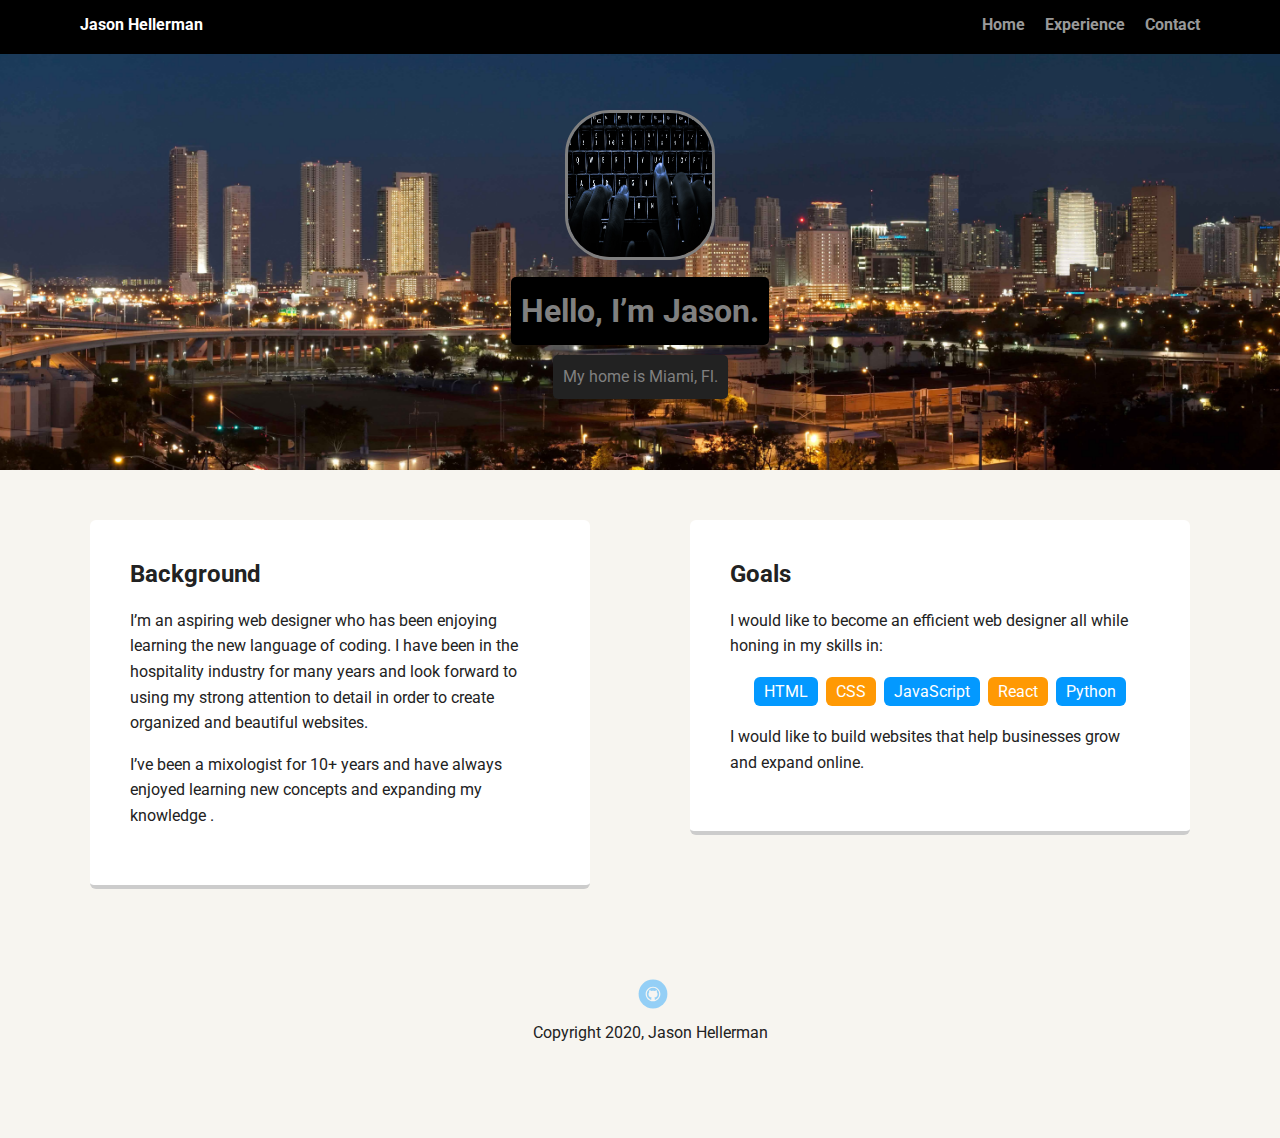
<file: index.html>
<!doctype html>
<html lang="en">
<head>
  <meta charset="utf-8">
  <title>Jason Hellerman's Profile</title>
  <meta name="viewport" content="width=device-width, initial-scale=1.0">
  <link rel="stylesheet" href="styles.css">
  <link href="https://fonts.googleapis.com/css?family=Muli%7CRoboto:400,300,500,700,900" rel="stylesheet"></head>
  <body>

    <div class="main-nav"><!-- Nav bar div -->
      <nav>
        <ul class="nav">
          <li class="name">Jason Hellerman</li>
          <li><a href="index.html">Home</a></li>
          <li><a href="experience.html">Experience</a></li>
          <li><a href="contact.html">Contact</a></li>
        </ul>
      </nav>
    </div>

    <header>
      <img src="images/new_profile_pic.jpg" alt="Keyboard with hands coding" class="profile-image">
      <h1 class="tag name">Hello, I’m Jason.</h1>
      <p class="tag location">My home is Miami, Fl.</p>
    </header>

    <main class="flex">
      <article id="background">
        <div class="card">
          <h2>Background</h2>
          <p>I’m an aspiring web designer who has been enjoying learning the new language of coding.  I have been in the hospitality industry for many years and look forward to using my strong attention to detail in order to create organized and beautiful websites.  </p>
          <p>I’ve been a mixologist for 10+ years and have always enjoyed learning new concepts and expanding my knowledge .</p>
        </div>
      </article>

      <section id="goals">
        <div class="card">
          <h2>Goals</h2>
          <p>I would like to become an efficient web designer all while honing in my skills in:</p>
          <ul class="skills">
            <li>HTML</li>
            <li>CSS</li>
            <li>JavaScript</li>
            <li>React</li>
            <li>Python</li>
          </ul>
          <p>I would like to build websites that help businesses grow and expand online.</p>
        </div>
      </section>

    </main>
    <footer>
      <ul>
        <li><a href="https://github.com/Jason852" class="social github">Github</a></li>
      </ul>
      <p class="copyright">Copyright 2020, Jason Hellerman</p>
    </footer>
  </body>
  </html>
</file>
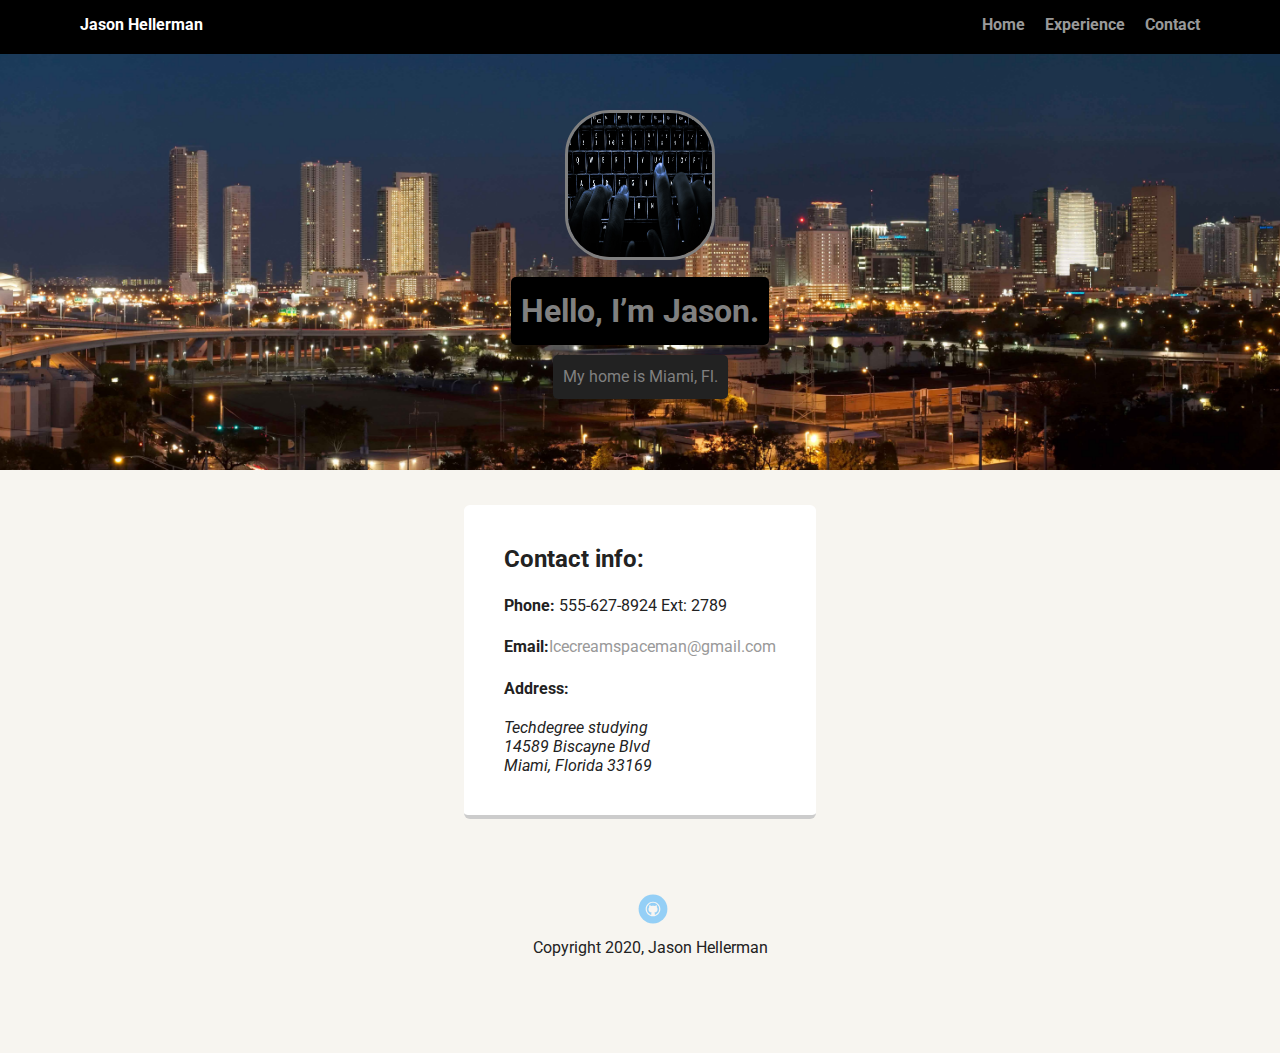
<file: contact.html>
<!doctype html>
<html lang="en">
<head>
  <meta charset="utf-8">
  <title>Jason Hellerman's Profile</title>
  <meta name="viewport" content="width=device-width, initial-scale=1.0">
  <link rel="stylesheet" href="styles.css">
  <link href="https://fonts.googleapis.com/css?family=Muli%7CRoboto:400,300,500,700,900" rel="stylesheet"></head>
  <body>

    <div class="main-nav"><!-- Nav bar div -->
        <ul class="nav">
          <li class="name">Jason Hellerman</li>
          <li><a href="index.html">Home</a></li>
          <li><a href="experience.html">Experience</a></li>
          <li><a href="contact.html">Contact</a></li>
        </ul>
    </div>

    <header>
      <img src="images/new_profile_pic.jpg" alt="Keyboard with hands coding" class="profile-image">
      <h1 class="tag name">Hello, I’m Jason.</h1>
      <p class="tag location">My home is Miami, Fl.</p>
    </header>

    <main class="flex">
      <div class="cardexp">
        <h2>Contact info:</h2>
          <p><strong>Phone:</strong> 555-627-8924  Ext: 2789</p>
          <p><strong>Email:</strong><a href="mailto:Icecreamspaceman@gmail.com?subject=What%20Up!">Icecreamspaceman@gmail.com</a></p>
          <p><strong>Address:</strong><p>
          <address>
            Techdegree studying<br>
            14589 Biscayne Blvd<br>
            Miami, Florida 33169
          </address>

     </div>
    </main>
    <footer>
      <ul>
        <li><a href="https://github.com/Jason852" class="social github">Github</a></li>
      </ul>
      <p class="copyright">Copyright 2020, Jason Hellerman</p>
    </footer>
  </body>
  </html>
</file>
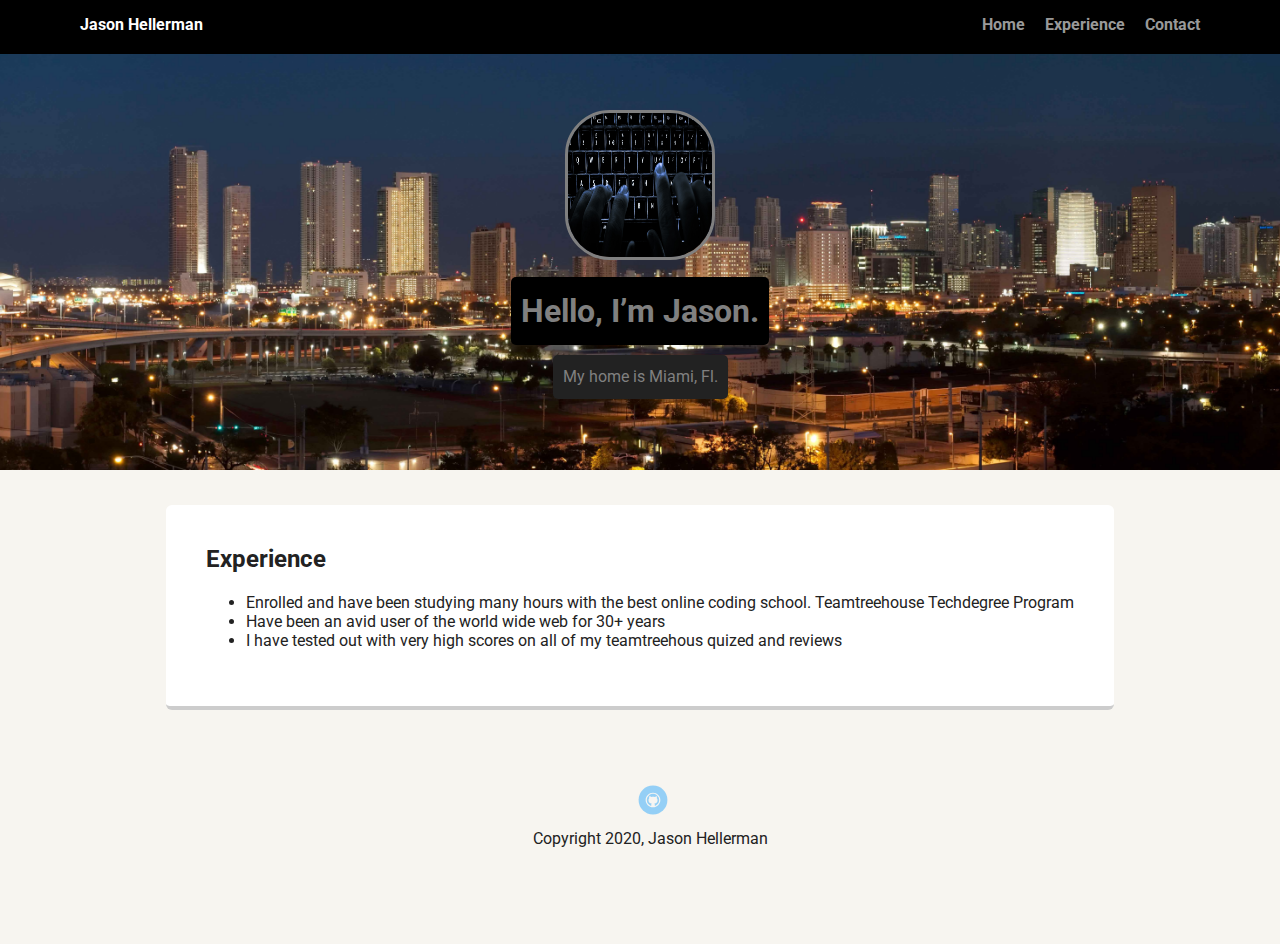
<file: experience.html>
<!doctype html>
<html lang="en">
<head>
  <meta charset="utf-8">
  <title>Jason Hellerman's Profile</title>
  <meta name="viewport" content="width=device-width, initial-scale=1.0">
  <link rel="stylesheet" href="styles.css">
  <link href="https://fonts.googleapis.com/css?family=Muli%7CRoboto:400,300,500,700,900" rel="stylesheet"></head>
  <body>

    <div class="main-nav"><!-- Nav bar div -->
        <ul class="nav">
          <li class="name">Jason Hellerman</li>
          <li><a href="index.html">Home</a></li>
          <li><a href="experience.html">Experience</a></li>
          <li><a href="contact.html">Contact</a></li>
        </ul>
    </div>

    <header>
      <img src="images/new_profile_pic.jpg" alt="Keyboard with hands coding" class="profile-image">
      <h1 class="tag name">Hello, I’m Jason.</h1>
      <p class="tag location">My home is Miami, Fl.</p>
    </header>

    <main class="flex">
      <div class="cardexp">
        <h2>Experience</h2>
          <ul>
            <li>Enrolled and have been studying many hours with the best online coding school. Teamtreehouse Techdegree Program</li>
            <li>Have been an avid user of the world wide web for 30&plus; years</li>
            <li>I have tested out with very high scores on all of my teamtreehous quized and reviews</li>
          </ul>
     </div>
    </main>
    <footer>
      <ul>
        <li><a href="https://github.com/Jason852" class="social github">Github</a></li>
      </ul>
      <p class="copyright">Copyright 2020, Jason Hellerman</p>
    </footer>
  </body>
  </html>
</file>
<file: styles.css>
/* Global Layout Set-up */
* {
  box-sizing: border-box;
}

body {
  margin: 0;
  padding: 0;
  text-align: center;
  font-family: 'Roboto', sans-serif;
  color: #222;
  background: #f7f5f0;
}
/* Link Styles */

a {
  text-decoration: none;
  color: #999;
}
a:hover {
  color: #6633ff;
}

/* Section Styles */

.main-nav {
  width: 100%;
  background: black;
  min-height: 30px;
  padding: 10px;
  position: fixed;
  text-align: center;
}
.nav {
  display: flex;
  justify-content: space-around;
  font-weight: 700;
  list-style-type: none;
  margin: 0 auto;
  padding: 0;
}

.nav .name {
    display: block;
    margin-right: auto;
    color: white;
}
.nav li {
  padding: 5px 10px 10px 10px;
}
.nav a {
  transition: all .5s;
}
.nav a:hover {
  color: white
}

header {
  text-align: center;
  background: url('images/new_background.jpg') no-repeat top center ;
  background-size: cover;
  overflow: hidden;
  padding-top: 60px;
}
header {
  line-height: 1.5;
}
header .profile-image {
  margin-top: 50px;
  width: 150px;
  height: 150px;
  border-radius: 30%;
  border: 3px solid grey;
  transition: all .5s;
}
header .profile-image:hover {
  transform: scale(1.8) rotate(360deg);
}
.tag {
  background-color: black;
  color: grey;
  padding: 10px;
  border-radius: 5px;
  display: table;
  margin: 10px auto;
}
.location {
  background-color: #222;
  color: grey;
}
.card {
  margin: 30px;
  padding: 20px 40px 40px;
  max-width: 500px;
  text-align: left;
  background: #fff;
  border-bottom: 4px solid #ccc;
  border-radius: 6px;
  transition: all .5s;
}
.cardexp {
  margin: 15px;
  padding: 20px 40px 40px;
  max-width: 1200px;
  text-align: left;
  background: #fff;
  border-bottom: 4px solid #ccc;
  border-radius: 6px;
  transition: all .5s;
}
.card:hover {
  border-color: #ff99ff;
}
.cardexp:hover {
  border-color: #ff99ff;
}

ul.skills {
  padding: 0;
  text-align: center;
}

.skills li {
  border-radius: 6px;
  display: inline-block;
  background: #ff9904;
  color: white;
  padding: 5px 10px;
  margin: 2px;
}

.skills li:nth-child(odd) {
  background: #0399ff;
}

footer {
  width: 100%;
  min-height: 30px;
  padding: 20px 0 40px 20px;
}

footer .copyright {
  top: -8px;
  font-size: .75em;
}

footer ul {
  list-style-type: none;
  margin: 0;
  padding: 0;
}

footer ul li {
  display: inline-block;
}

a.social {
  display: inline-block;
  text-indent: -9999px;
  margin-left: 5px;
  width: 30px;
  height: 30px;
  background-size: 30px 30px;
  opacity: .4;
  transition: all .5s;
}
a.twitter {
  background-image: url(images/twitter.svg);
}
a.linkedin {
  background-image: url(images/linkedin.svg);
}
a.github {
  background-image: url(images/github.svg);
}
a.social:hover {
  opacity: 1;
}
.clearfix {
  clear: both;
}

/* Styles for larger screens */
@media screen and (min-width: 720px) {

  .flex {
      display: -ms-flexbox;      /* TWEENER - IE 10 */
      display: flex;
      max-width: 1200px;
      -ms-flex-pack: distribute;
      justify-content: space-around;
      margin: 0 auto;
  }

  header {
    min-height: 470px;
  }

  .nav {
    max-width: 1200px;
    padding: 0 30px;
  }


  main {
    padding-top: 20px;
  }

  main p {
    line-height: 1.6em;
  }

  footer {
    font-size: 1.3em;
    max-width: 1200px;
    margin: 40px auto;
  }

}
</file>
